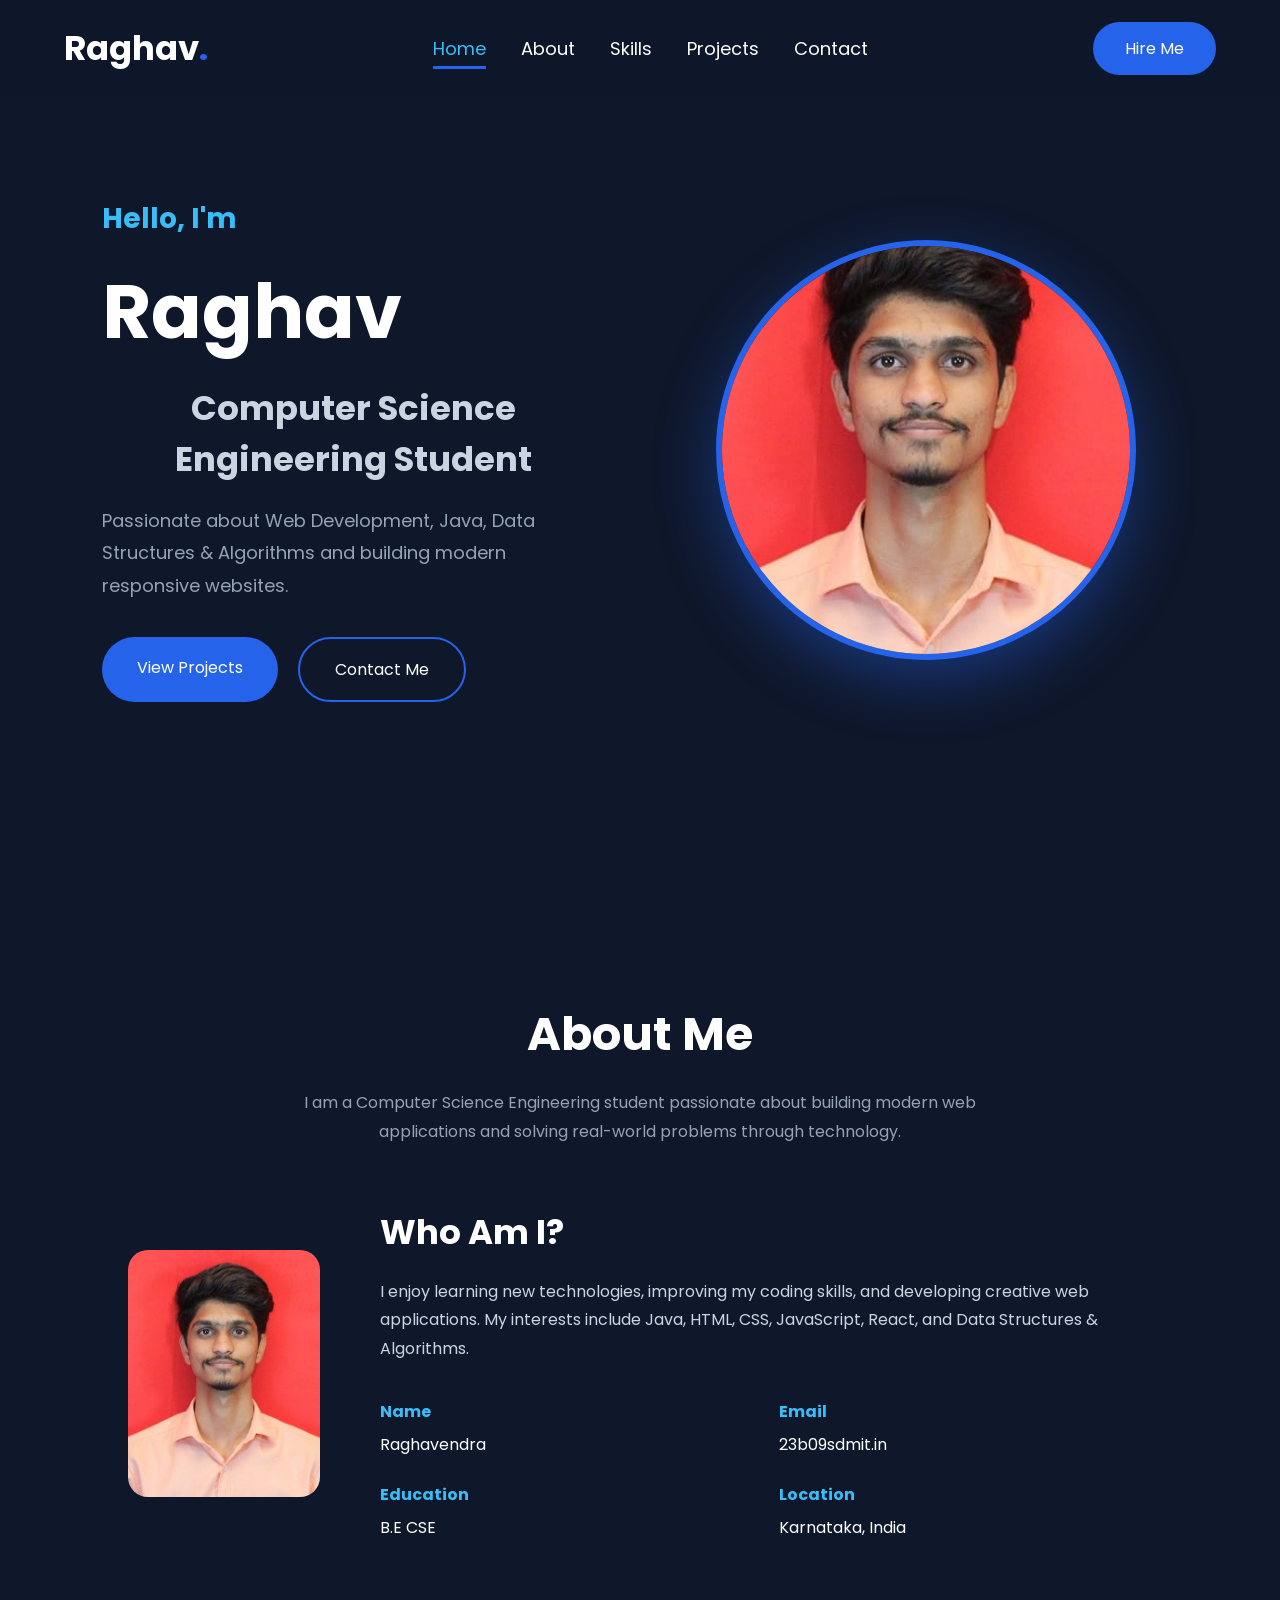
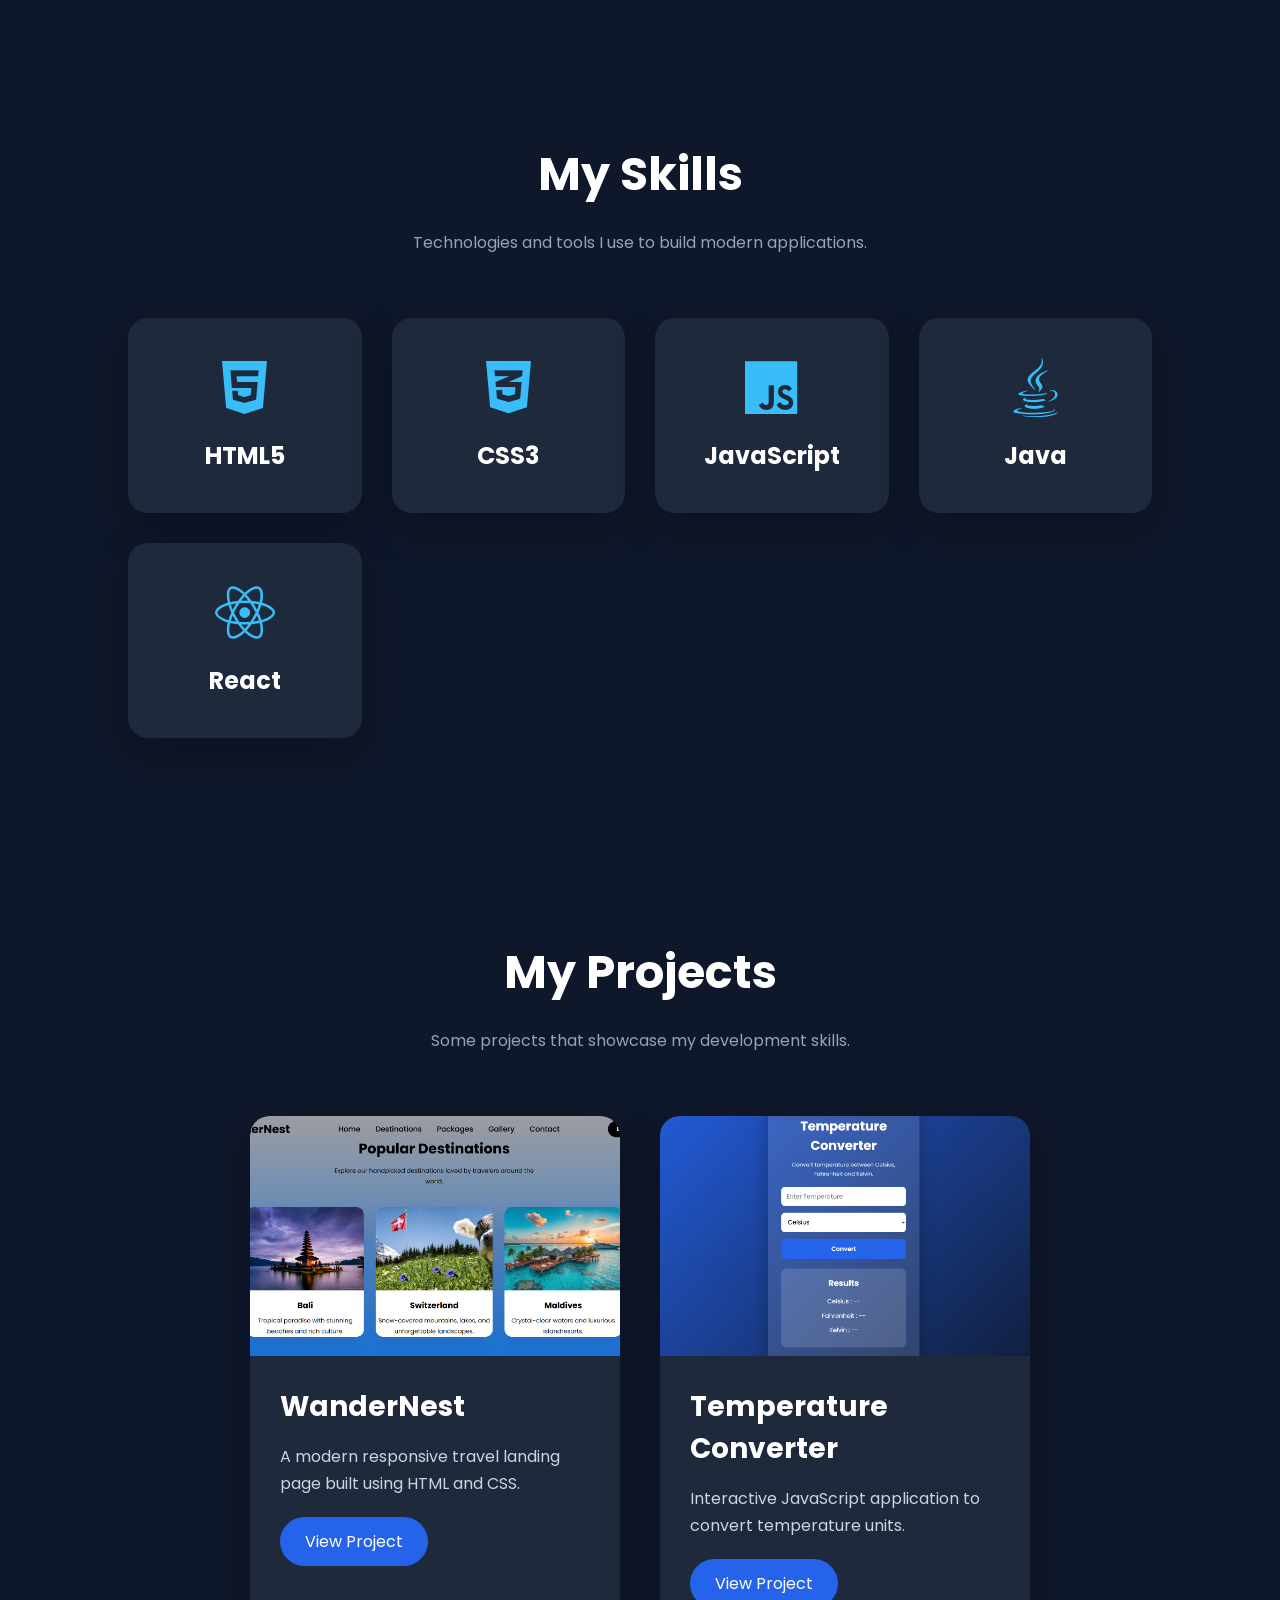
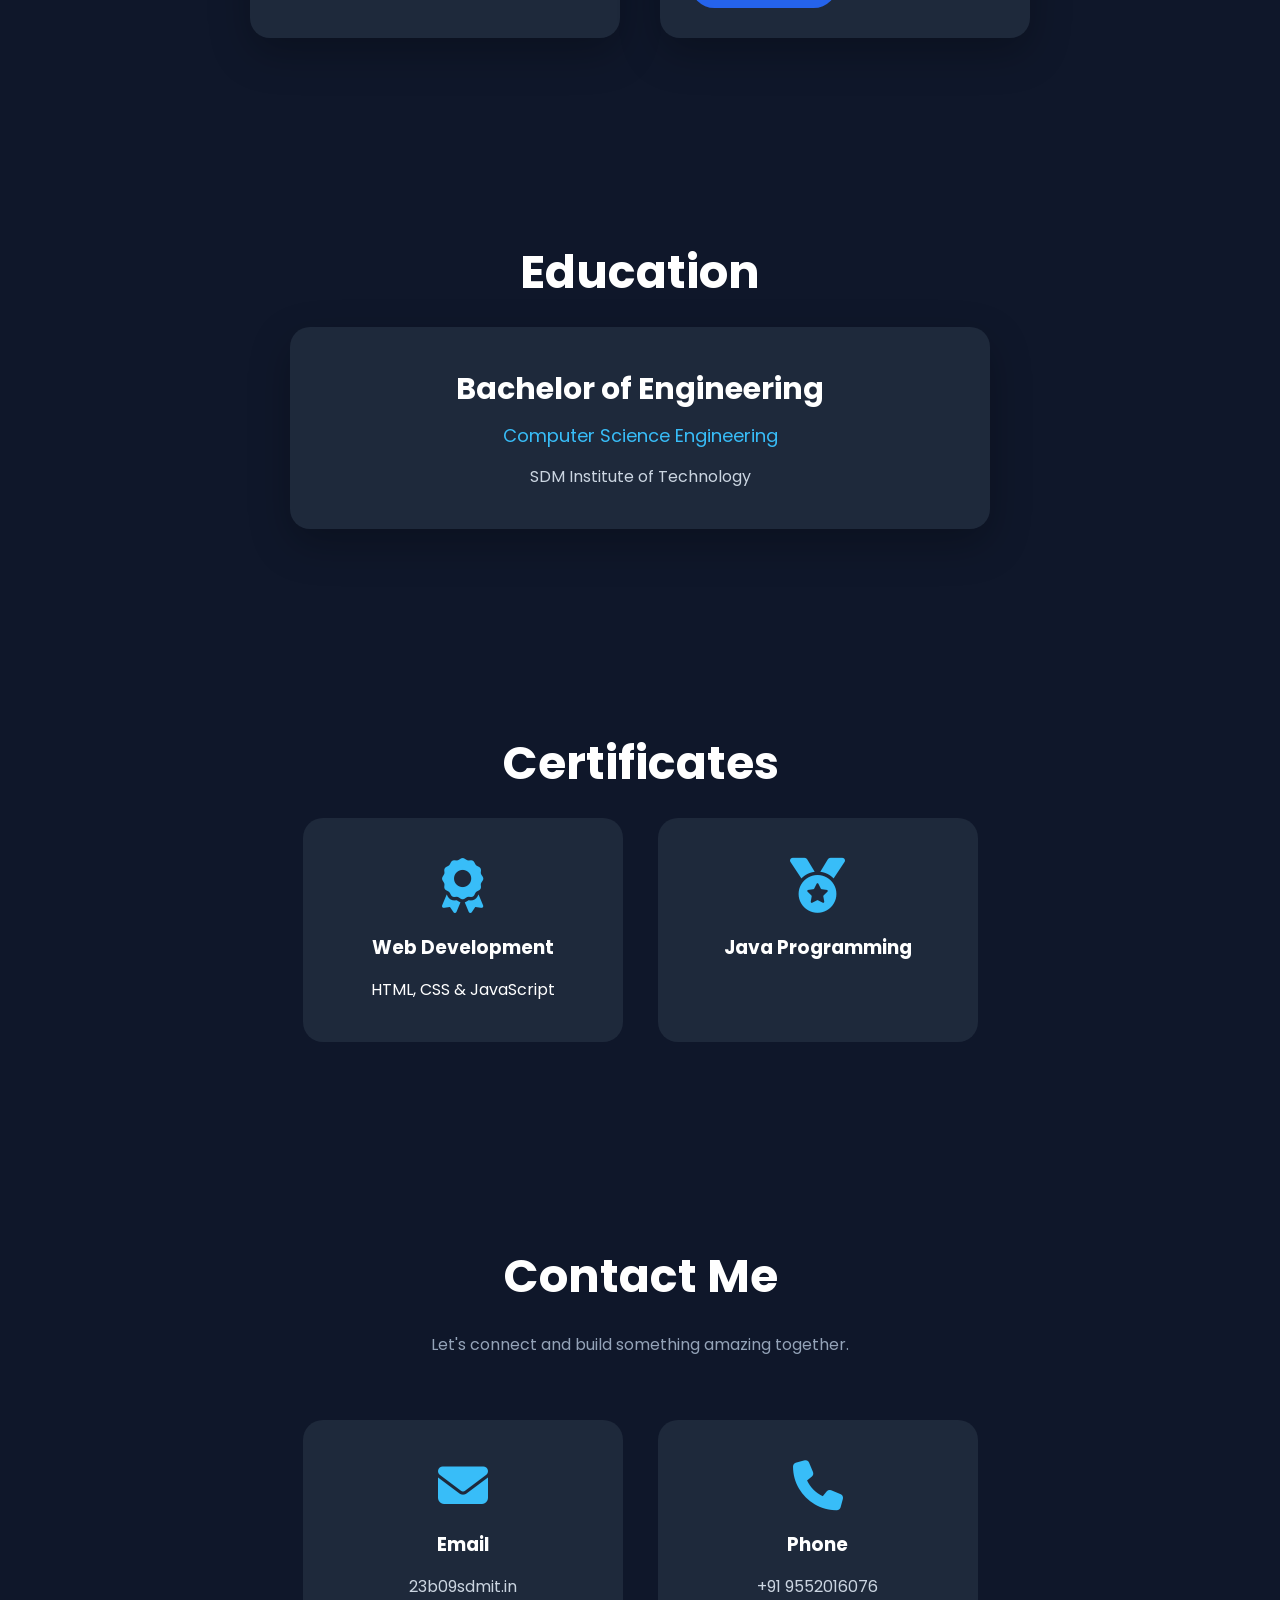
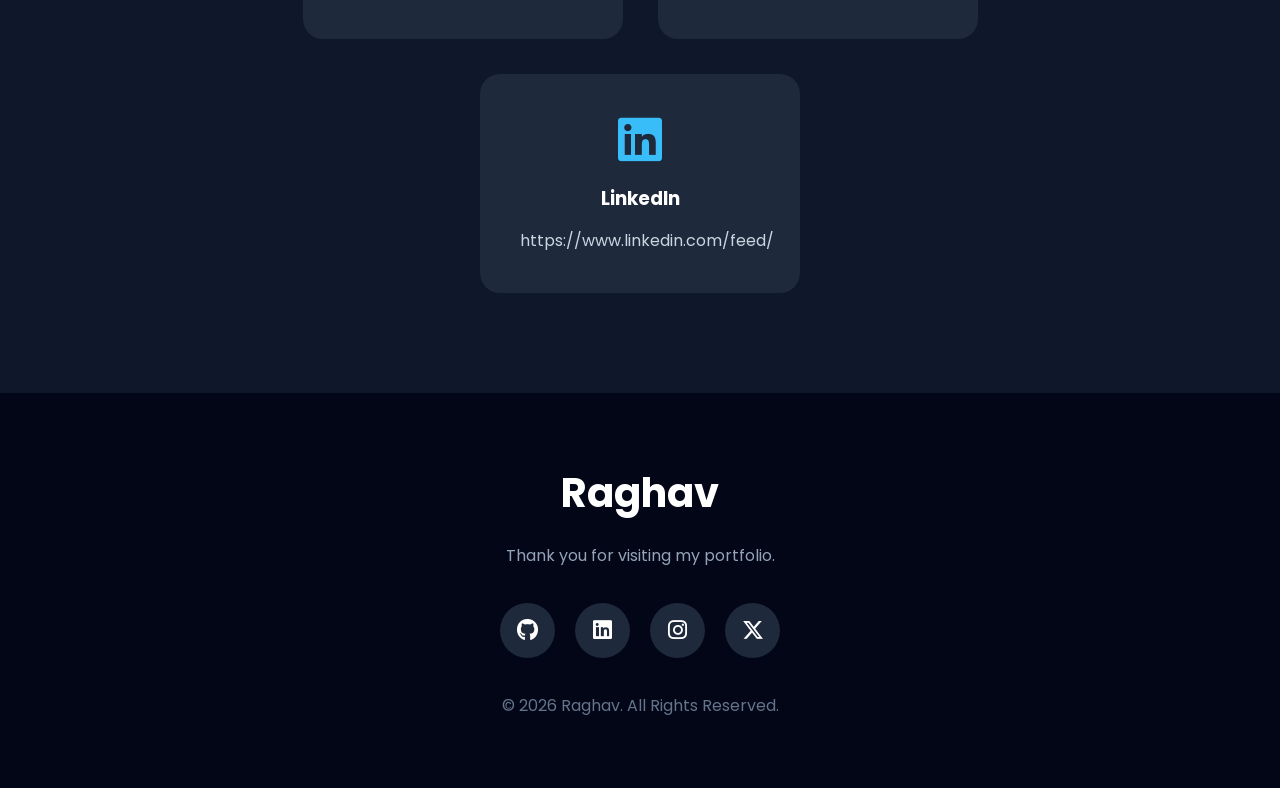
<file: WebDev-L1-PersonalPortfolio/index.html>
<!DOCTYPE html>
<html lang="en">
<head>
    <meta charset="UTF-8">
    <meta name="viewport" content="width=device-width, initial-scale=1.0">
    <title>Portfolio</title>
    <link rel="stylesheet" href="style.css">
    <link href="https://fonts.googleapis.com/css2?family=Poppins:wght@300;400;500;600;700;800&display=swap" rel="stylesheet">
    <link rel="stylesheet"
    href="https://cdnjs.cloudflare.com/ajax/libs/font-awesome/6.7.2/css/all.min.css">
</head>
<body>
<header>
<nav>
<h2 class="logo">Raghav<span>.</span></h2>
<ul class="nav-links">
<li><a href="#home">Home</a></li>
<li><a href="#about">About</a></li>
<li><a href="#skills">Skills</a></li>
<li><a href="#projects">Projects</a></li>
<li><a href="#contact">Contact</a></li>
</ul>
<a href="#contact" class="hire-btn">Hire Me</a>
</nav>
</header>

<section id="home" class="hero">
<div class="hero-container">
<div class="hero-text">
<h3>Hello, I'm</h3>
<h1>Raghav</h1>
<h2>Computer Science Engineering Student</h2>
<p>
Passionate about Web Development, Java, Data Structures & Algorithms and building modern responsive websites.
</p>
<div class="hero-buttons">
<a href="#projects" class="btn1">View Projects</a>
<a href="#contact" class="btn2">Contact Me</a>
</div>
</div>
<div class="hero-image">
<img src="images/profile.jpg" alt="Profile">
</div>
</div>
</section>

<section id="about" class="about">
<h2>About Me</h2>
<p class="section-text">
I am a Computer Science Engineering student passionate about building modern web applications and solving real-world problems through technology.
</p>
<div class="about-container">
<div class="about-image">
<img src="images/profile.jpg" alt="Profile">
</div>
<div class="about-content">
<h3>Who Am I?</h3>
<p>
I enjoy learning new technologies, improving my coding skills, and developing creative web applications. My interests include Java, HTML, CSS, JavaScript, React, and Data Structures & Algorithms.
</p>
<div class="about-info">
<div>
<h4>Name</h4>
<span>Raghavendra</span>
</div>
<div>
<h4>Email</h4>
<span>23b09sdmit.in</span>
</div>
<div>
<h4>Education</h4>
<span>B.E CSE</span>
</div>
<div>
<h4>Location</h4>
<span>Karnataka, India</span>
</div>
</div>
</div>
</div>
</section>


<section id="skills" class="skills">
    <h2>My Skills</h2>
    <p class="section-text">
        Technologies and tools I use to build modern applications.
    </p>
    <div class="skills-container">
        <div class="skill-card">
            <i class="fa-brands fa-html5"></i>
            <h3>HTML5</h3>
        </div>
        <div class="skill-card">
            <i class="fa-brands fa-css3-alt"></i>
            <h3>CSS3</h3>
        </div>
        <div class="skill-card">
            <i class="fa-brands fa-js"></i>
            <h3>JavaScript</h3>
        </div>
        <div class="skill-card">
            <i class="fa-brands fa-java"></i>
            <h3>Java</h3>
        </div>
        <div class="skill-card">
            <i class="fa-brands fa-react"></i>
            <h3>React</h3>
        </div>
    </div>
</section>

<section id="projects" class="projects">
    <h2>My Projects</h2>
    <p class="section-text">
        Some projects that showcase my development skills.
    </p>
    <div class="project-container">
        <div class="project-card">
            <img src="images/project1.jpg" alt="Project">
            <div class="project-content">
                <h3>WanderNest</h3>
                <p>
                    A modern responsive travel landing page built using HTML and CSS.
                </p>
                <a href="#">View Project</a>
            </div>
        </div>
        <div class="project-card">
            <img src="images/project2.jpg" alt="Project">
            <div class="project-content">
                <h3>Temperature Converter</h3>
                <p>
                    Interactive JavaScript application to convert temperature units.
                </p>
                <a href="#">View Project</a>
            </div>
        </div>
    </div>
</section>

<section class="education">
    <h2>Education</h2>
    <div class="education-card">
        <h3>Bachelor of Engineering</h3>
        <span>Computer Science Engineering</span>
        <p>SDM Institute of Technology</p>
    </div>
</section>

<section class="certificates">
    <h2>Certificates</h2>
    <div class="certificate-container">
        <div class="certificate-card">
            <i class="fa-solid fa-award"></i>
            <h3>Web Development</h3>
            <p>HTML, CSS & JavaScript</p>
        </div>
        <div class="certificate-card">
            <i class="fa-solid fa-medal"></i>
            <h3>Java Programming</h3>
        </div>
    </div>
</section>

<section id="contact" class="contact">
    <h2>Contact Me</h2>
    <p class="section-text">
        Let's connect and build something amazing together.
    </p>
    <div class="contact-container">
        <div class="contact-card">
            <i class="fa-solid fa-envelope"></i>
            <h3>Email</h3>
            <p>23b09sdmit.in</p>
        </div>
        <div class="contact-card">
            <i class="fa-solid fa-phone"></i>
            <h3>Phone</h3>
            <p>+91 9552016076</p>
        </div>
        <div class="contact-card">
            <i class="fa-brands fa-linkedin"></i>
            <h3>LinkedIn</h3>
            <p>https://www.linkedin.com/feed/</p>
        </div>
    </div>
</section>


<footer>
    <h2>Raghav</h2>
    <p>
        Thank you for visiting my portfolio.
    </p>
    <div class="social-icons">
        <a href="#"><i class="fa-brands fa-github"></i></a>
        <a href="#"><i class="fa-brands fa-linkedin"></i></a>
        <a href="#"><i class="fa-brands fa-instagram"></i></a>
        <a href="#"><i class="fa-brands fa-x-twitter"></i></a>
    </div>
    <p class="copyright">
        © 2026 Raghav. All Rights Reserved.
    </p>
</footer>
<script src="script.js"></script>
</body>
</html>
</file>
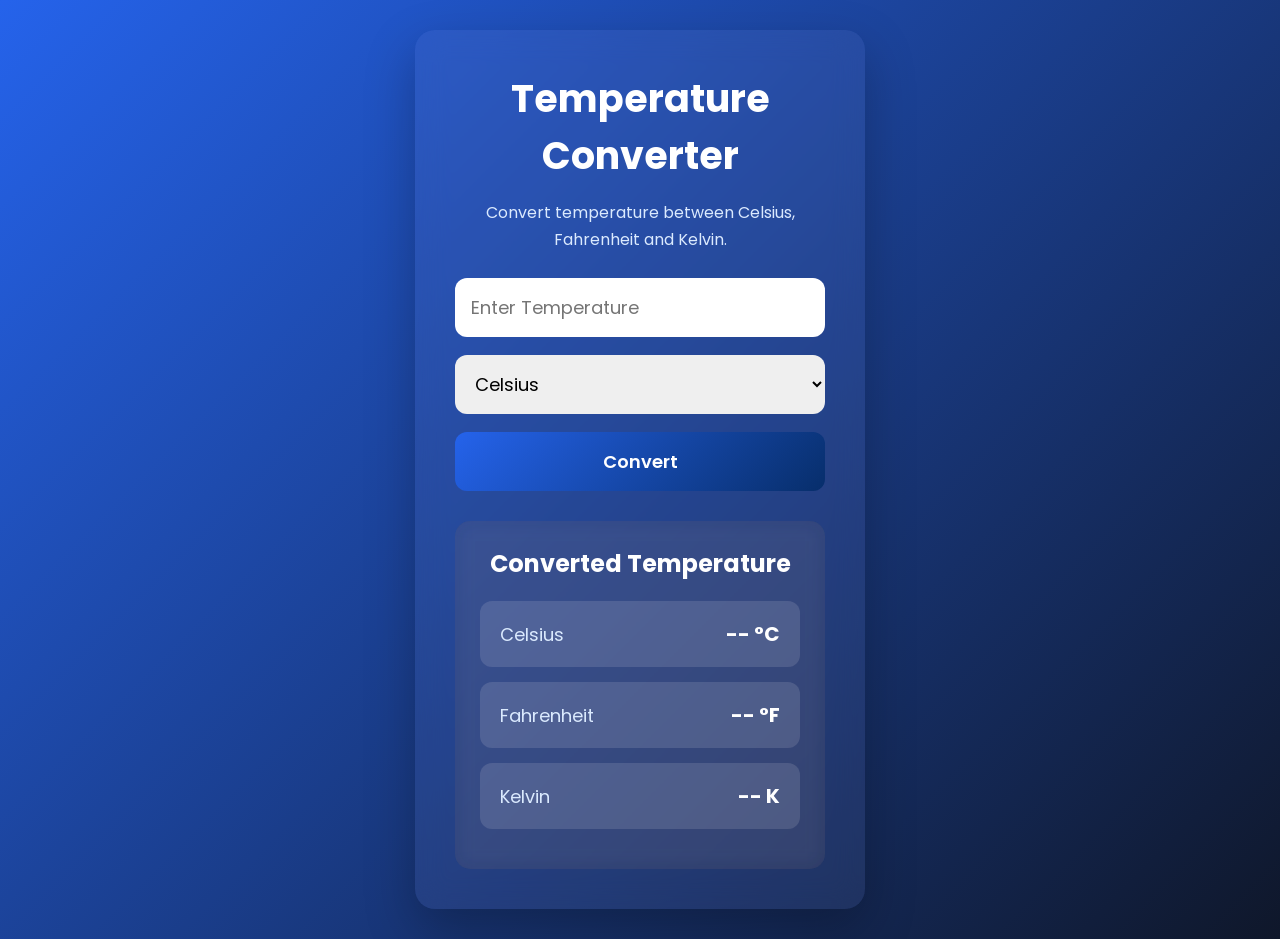
<file: WebDev-L1-TemperatureConverter/index.html>
<!DOCTYPE html>
<html lang="en">

<head>
    <meta charset="UTF-8">
    <meta name="viewport" content="width=device-width, initial-scale=1.0">

    <title>Temperature Converter</title>

    <link rel="stylesheet" href="style.css">

    <link
        href="https://fonts.googleapis.com/css2?family=Poppins:wght@300;400;500;600;700&display=swap"
        rel="stylesheet"
    >
</head>

<body>

<div class="container">

    <div class="converter">

        <h1>Temperature Converter</h1>

        <p>
            Convert temperature between Celsius, Fahrenheit and Kelvin.
        </p>

        <input
            type="number"
            id="temperature"
            placeholder="Enter Temperature"
            step="any"
        >

        <select id="unit">
            <option value="celsius">Celsius</option>
            <option value="fahrenheit">Fahrenheit</option>
            <option value="kelvin">Kelvin</option>
        </select>

        <button id="convertBtn">
            Convert
        </button>

        <p id="error"></p>

        <div class="result">

            <h2>Converted Temperature</h2>

            <div class="result-box">
                <span>Celsius</span>
                <strong id="celsius">-- °C</strong>
            </div>

            <div class="result-box">
                <span>Fahrenheit</span>
                <strong id="fahrenheit">-- °F</strong>
            </div>

            <div class="result-box">
                <span>Kelvin</span>
                <strong id="kelvin">-- K</strong>
            </div>

        </div>

    </div>

</div>

<script src="script.js"></script>

</body>
</html>
</file>
<file: WebDev-L1-PersonalPortfolio/style.css>
*{
    margin:0;
    padding:0;
    box-sizing:border-box;
    font-family:'Poppins',sans-serif;
}

html{
    scroll-behavior:smooth;
}

body{
    background:#0f172a;
    color:#fff;
    overflow-x:hidden;
}

img{
    max-width:100%;
    display:block;
}


header{
    width:100%;
    position:fixed;
    top:0;
    left:0;
    z-index:1000;
    background:rgba(15,23,42,.95);
    backdrop-filter:blur(10px);
}

nav{
    width:90%;
    margin:auto;
    display:flex;
    justify-content:space-between;
    align-items:center;
    padding:22px 0;
}

.logo{
    font-size:34px;
    font-weight:700;
}

.logo span{
    color:#2563eb;
}

.nav-links{
    display:flex;
    list-style:none;
    gap:35px;
}

.nav-links a{
    text-decoration:none;
    color:white;
    font-size:18px;
    position:relative;
    transition:.3s;
}

.nav-links a::after{
    content:"";
    position:absolute;
    left:0;
    bottom:-8px;
    width:0;
    height:3px;
    background:#2563eb;
    transition:.3s;
}

.nav-links a:hover::after{
    width:100%;
}

.hire-btn{
    text-decoration:none;
    color:white;
    background:#2563eb;
    padding:14px 32px;
    border-radius:40px;
    transition:.3s;
}

.hire-btn:hover{
    background:#1d4ed8;
    transform:translateY(-4px);
}


.hero{
    min-height:100vh;
    display:flex;
    align-items:center;
    padding:120px 8%;
}

.hero-container{
    display:flex;
    justify-content:space-between;
    align-items:center;
    gap:70px;
}

.hero-text{
    flex:1;
}

.hero-text h3{
    font-size:28px;
    color:#38bdf8;
}

.hero-text h1{
    font-size:75px;
    margin:15px 0;
}

.hero-text h2{
    font-size:34px;
    color:#cbd5e1;
    margin-bottom:20px;
}

.hero-text p{
    line-height:1.8;
    color:#94a3b8;
    font-size:18px;
    margin-bottom:35px;
}

.hero-buttons{
    display:flex;
    gap:20px;
}

.btn1,
.btn2{
    text-decoration:none;
    padding:18px 35px;
    border-radius:40px;
    transition:.35s;
}

.btn1{
    background:#2563eb;
    color:white;
}

.btn2{
    border:2px solid #2563eb;
    color:white;
}

.btn1:hover,
.btn2:hover{
    transform:translateY(-5px);
}

.hero-image{
    flex:1;
    display:flex;
    justify-content:center;
}

.hero-image img{
    width:420px;
    height:420px;
    object-fit:cover;
    border-radius:50%;
    border:6px solid #2563eb;
    box-shadow:0 20px 60px rgba(37,99,235,.4);
}

/* ==========================
   COMMON SECTION
========================== */

section{
    padding:100px 10%;
}

section h2{
    text-align:center;
    font-size:46px;
    margin-bottom:20px;
}

.section-text{
    text-align:center;
    max-width:700px;
    margin:auto;
    color:#94a3b8;
    margin-bottom:60px;
    line-height:1.8;
}

/* ==========================
   ABOUT
========================== */

.about-container{
    display:flex;
    align-items:center;
    gap:60px;
}

.about-image img{
    width:380px;
    border-radius:20px;
}

.about-content h3{
    font-size:34px;
    margin-bottom:20px;
}

.about-content p{
    color:#cbd5e1;
    line-height:1.8;
}

.about-info{
    margin-top:35px;
    display:grid;
    grid-template-columns:repeat(2,1fr);
    gap:25px;
}

.about-info h4{
    color:#38bdf8;
    margin-bottom:8px;
}
/* ==========================
   SKILLS
========================== */

.skills-container{
    display:grid;
    grid-template-columns:repeat(auto-fit,minmax(220px,1fr));
    gap:30px;
}

.skill-card{
    background:#1e293b;
    padding:40px;
    border-radius:20px;
    text-align:center;
    transition:.35s;
    box-shadow:0 15px 40px rgba(0,0,0,.25);
}

.skill-card:hover{
    transform:translateY(-12px);
    background:#2563eb;
}

.skill-card i{
    font-size:60px;
    margin-bottom:20px;
    color:#38bdf8;
}

.skill-card:hover i{
    color:white;
}

.skill-card h3{
    font-size:24px;
}

/* ==========================
   PROJECTS
========================== */

.project-container{
    display:flex;
    justify-content:center;
    gap:40px;
    flex-wrap:wrap;
}

.project-card{
    width:370px;
    background:#1e293b;
    border-radius:20px;
    overflow:hidden;
    transition:.35s;
    box-shadow:0 15px 40px rgba(0,0,0,.25);
}

.project-card:hover{
    transform:translateY(-12px);
}

.project-card img{
    width:100%;
    height:240px;
    object-fit:cover;
}

.project-content{
    padding:30px;
}

.project-content h3{
    margin-bottom:15px;
    font-size:28px;
}

.project-content p{
    color:#cbd5e1;
    line-height:1.7;
    margin-bottom:20px;
}

.project-content a{
    text-decoration:none;
    color:white;
    background:#2563eb;
    padding:12px 25px;
    border-radius:30px;
    display:inline-block;
    transition:.3s;
}

.project-content a:hover{
    background:#1d4ed8;
}

/* ==========================
   EDUCATION
========================== */

.education-card{
    max-width:700px;
    margin:auto;
    background:#1e293b;
    padding:40px;
    border-radius:20px;
    text-align:center;
    box-shadow:0 15px 40px rgba(0,0,0,.25);
}

.education-card h3{
    font-size:30px;
    margin-bottom:10px;
}

.education-card span{
    color:#38bdf8;
    font-size:18px;
}

.education-card p{
    margin-top:15px;
    color:#cbd5e1;
}

/* ==========================
   CERTIFICATES
========================== */

.certificate-container{
    display:flex;
    justify-content:center;
    gap:35px;
    flex-wrap:wrap;
}

.certificate-card{
    width:320px;
    background:#1e293b;
    padding:40px;
    border-radius:20px;
    text-align:center;
    transition:.35s;
}

.certificate-card:hover{
    transform:translateY(-12px);
}

.certificate-card i{
    font-size:55px;
    color:#38bdf8;
    margin-bottom:20px;
}

.certificate-card h3{
    margin-bottom:15px;
}

/* ==========================
   CONTACT
========================== */

.contact-container{
    display:flex;
    justify-content:center;
    gap:35px;
    flex-wrap:wrap;
}

.contact-card{
    width:320px;
    background:#1e293b;
    padding:40px;
    border-radius:20px;
    text-align:center;
    transition:.35s;
}

.contact-card:hover{
    transform:translateY(-12px);
}

.contact-card i{
    font-size:50px;
    color:#38bdf8;
    margin-bottom:20px;
}

.contact-card h3{
    margin-bottom:15px;
}

.contact-card p{
    color:#cbd5e1;
}

/* ==========================
   FOOTER
========================== */

footer{
    background:#020617;
    text-align:center;
    padding:70px 10%;
}

footer h2{
    font-size:40px;
    margin-bottom:20px;
}

footer p{
    color:#94a3b8;
}

.social-icons{
    margin:35px 0;
    display:flex;
    justify-content:center;
    gap:20px;
}

.social-icons a{
    width:55px;
    height:55px;
    border-radius:50%;
    background:#1e293b;
    color:white;
    display:flex;
    justify-content:center;
    align-items:center;
    text-decoration:none;
    font-size:22px;
    transition:.35s;
}

.social-icons a:hover{
    background:#2563eb;
    transform:translateY(-5px);
}

.copyright{
    margin-top:25px;
    color:#64748b;
}

/* ==========================
   RESPONSIVE
========================== */

@media(max-width:992px){

.hero-container,
.about-container{
    flex-direction:column;
    text-align:center;
}

.about-info{
    grid-template-columns:1fr;
}

.hero-image img{
    width:320px;
    height:320px;
}

}

@media(max-width:768px){

nav{
    flex-direction:column;
    gap:20px;
}

.nav-links{
    flex-wrap:wrap;
    justify-content:center;
}

.hero-text h1{
    font-size:52px;
}

.hero-text h2{
    font-size:26px;
}

.hero-buttons{
    justify-content:center;
    flex-wrap:wrap;
}

.project-card,
.skill-card,
.contact-card,
.certificate-card{
    width:100%;
}

section h2{
    font-size:38px;
}

}

@media(max-width:480px){

.hero-text h1{
    font-size:42px;
}

.hero-text h2{
    font-size:22px;
}

.hero-image img{
    width:260px;
    height:260px;
}

.logo{
    font-size:28px;
}

.nav-links{
    gap:18px;
}

.nav-links a{
    font-size:16px;
}

}
.nav-links a.active{
    color:#38bdf8;
}

.nav-links a.active::after{
    width:100%;
}
</file>
<file: WebDev-L1-TemperatureConverter/style.css>
*{
    margin:0;
    padding:0;
    box-sizing:border-box;
    font-family:'Poppins',sans-serif;
}

body{
    min-height:100vh;
    display:flex;
    justify-content:center;
    align-items:center;
    background:linear-gradient(135deg,#2563eb,#0f172a);
}

.container{
    width:100%;
    display:flex;
    justify-content:center;
    align-items:center;
    padding:30px;

}

.converter{
    width:450px;
    background:rgba(127, 141, 208, 0.12);
    backdrop-filter:blur(15px);
    padding:40px;
    border-radius:20px;
    box-shadow:0 20px 50px rgba(0,0,0,.25);
    text-align:center;
}

.converter h1{
    font-size:38px;
    color:white;
    margin-bottom:15px;

}

.converter p{
    color:#dbeafe;
    margin-bottom:25px;
    line-height:1.7;
}

input,
select{

    width:100%;
    padding:16px;
    border:none;
    outline:none;
    border-radius:12px;
    font-size:18px;
    margin-bottom:18px;

}

button{

    width:100%;
    padding:16px;
    border:none;
    border-radius:12px;
    background:linear-gradient(135deg,#2563eb,#072e6b);
    color:white;
    font-size:18px;
    font-weight:600;
    cursor:pointer;
    transition:.35s;

}

button:hover{

    transform:translateY(-4px);
    box-shadow:0 15px 35px rgba(5, 44, 129, 0.4);

}
.result{

    margin-top:30px;
    background:rgba(97, 83, 83, 0.18);
    padding:25px;
    border-radius:15px;
    backdrop-filter:blur(10px);

}

.result h2{
    color:white;
    margin-bottom:20px;

}

.result p{
    margin:12px 0;
    color:rgb(252, 239, 239);
    font-size:18px;
}

#error{
    margin-top:20px;
    color:#fc2b2b;
    font-weight:600;
}
.result-box{
    background:rgba(255,255,255,.12);
    padding:18px 20px;
    margin:15px 0;
    border-radius:12px;
    display:flex;
    justify-content:space-between;
    align-items:center;
}

.result-box span{
    color:#dbeafe;
    font-size:18px;
}
.result-box strong{
    color:white;
    font-size:20px;
}
@media(max-width:500px){
.converter{
width:100%;
padding:25px;
}
.converter h1{
font-size:30px;
}
}
</file>
